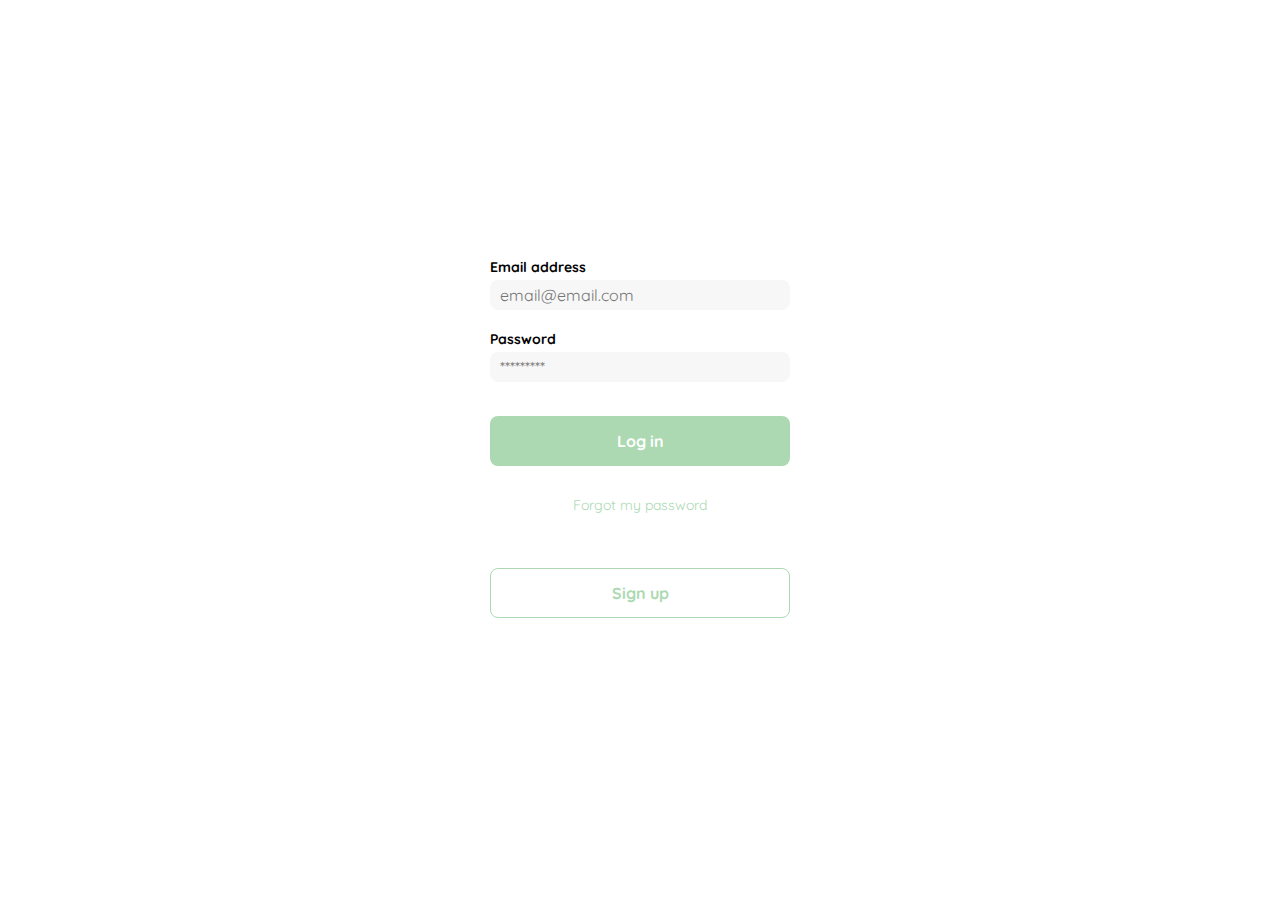
<file: index.html>
<!DOCTYPE html>
<html lang="en">
  <head>
    <meta charset="UTF-8" />
    <meta http-equiv="X-UA-Compatible" content="IE=edge" />
    <meta name="viewport" content="width=device-width, initial-scale=1.0" />
    <title>Document</title>
    <link rel="stylesheet" href="styles.css" />
    <link rel="preconnect" href="https://fonts.gstatic.com" crossorigin />
    <link
      href="https://fonts.googleapis.com/css2?family=Quicksand:wght@300;500;700&display=swap"
      rel="stylesheet"
    />
  </head>
  <body>
    <div class="public_container">
      <div class="form-container">
        <img src="./assets/img/logo_yard_sale.svg" alt="logo" class="logo" />
        <form action="/" class="form">
          <label for="email" class="label">Email address</label>
          <input
            type="password"
            placeholder="email@email.com"
            id="email"
            class="input input-password"
          />
          <label for="password" class="label">Password</label>
          <input
            type="password"
            placeholder="*********"
            id="password"
            class="input input-password"
          />
          <input
            type="submit"
            value="Log in"
            class="primary-button login-button"
          />
          <a href="/">Forgot my password</a>
        </form>
        <button class="secondary-button signup-button">Sign up</button>
      </div>
    </div>
  </body>
</html>
</file>
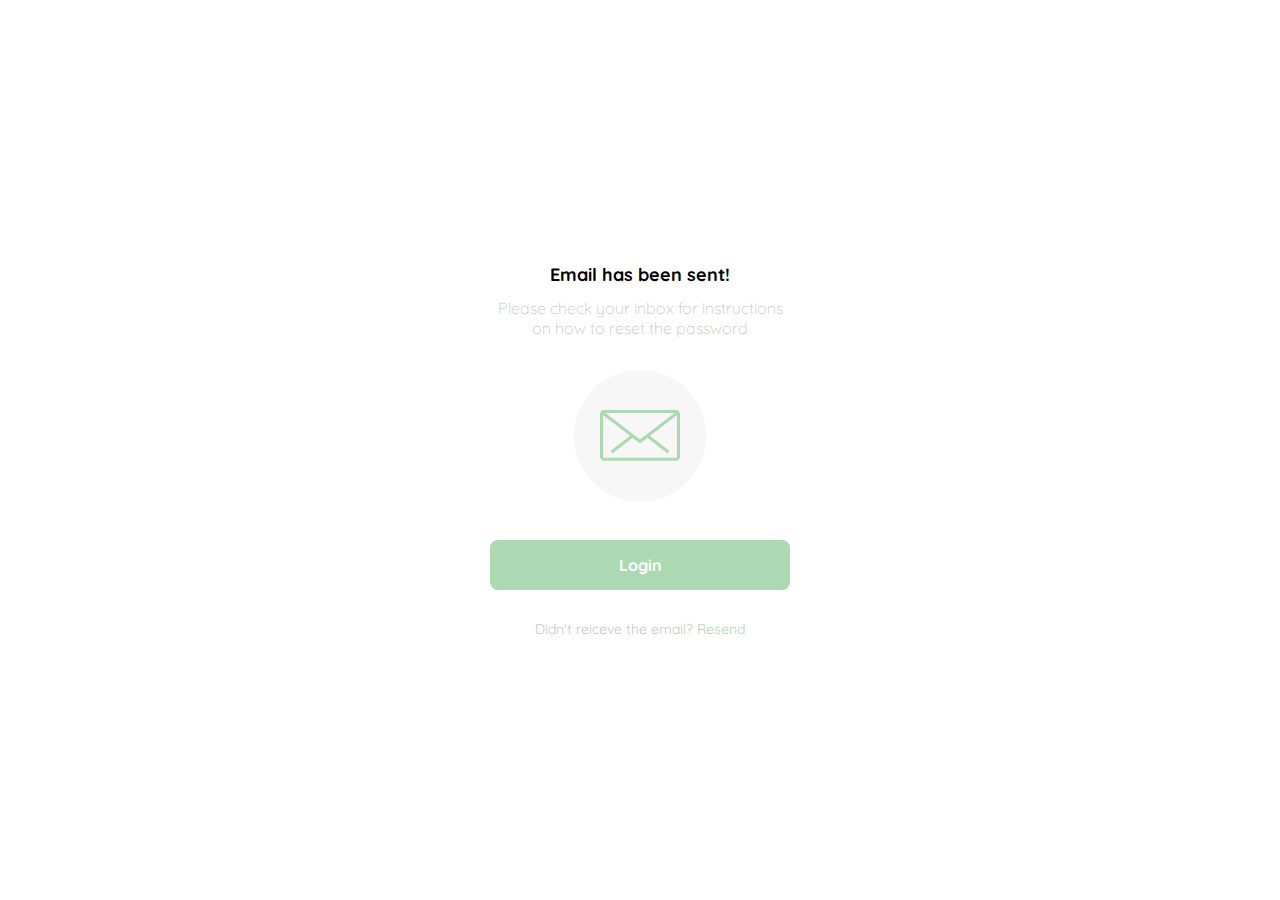
<file: email_send.html>
<!DOCTYPE html>
<html lang="en">
  <head>
    <meta charset="UTF-8" />
    <meta http-equiv="X-UA-Compatible" content="IE=edge" />
    <meta name="viewport" content="width=device-width, initial-scale=1.0" />
    <title>Document</title>
    <link rel="stylesheet" href="styles.css" />
    <link rel="preconnect" href="https://fonts.gstatic.com" crossorigin />
    <link
      href="https://fonts.googleapis.com/css2?family=Quicksand:wght@300;500;700&display=swap"
      rel="stylesheet"
    />
  </head>
  <body>
    <div class="public_container">
      <div class="form-container">
        <img src="./assets/img/logo_yard_sale.svg" alt="logo" class="logo" />
        <h1 class="title">Email has been sent!</h1>
        <p class="subtitle">
          Please check your inbox for instructions on how to reset the password
        </p>
        <div class="email-image">
          <img src="./assets/icon/email.svg" alt="email" />
        </div>
        <input
          type="submit"
          value="Login"
          class="primary-button login-button"
        />
        <p class="resend">
          <span>Didn't reiceve the email? </span><a href="#">Resend</a>
        </p>
      </div>
    </div>
  </body>
</html>
</file>
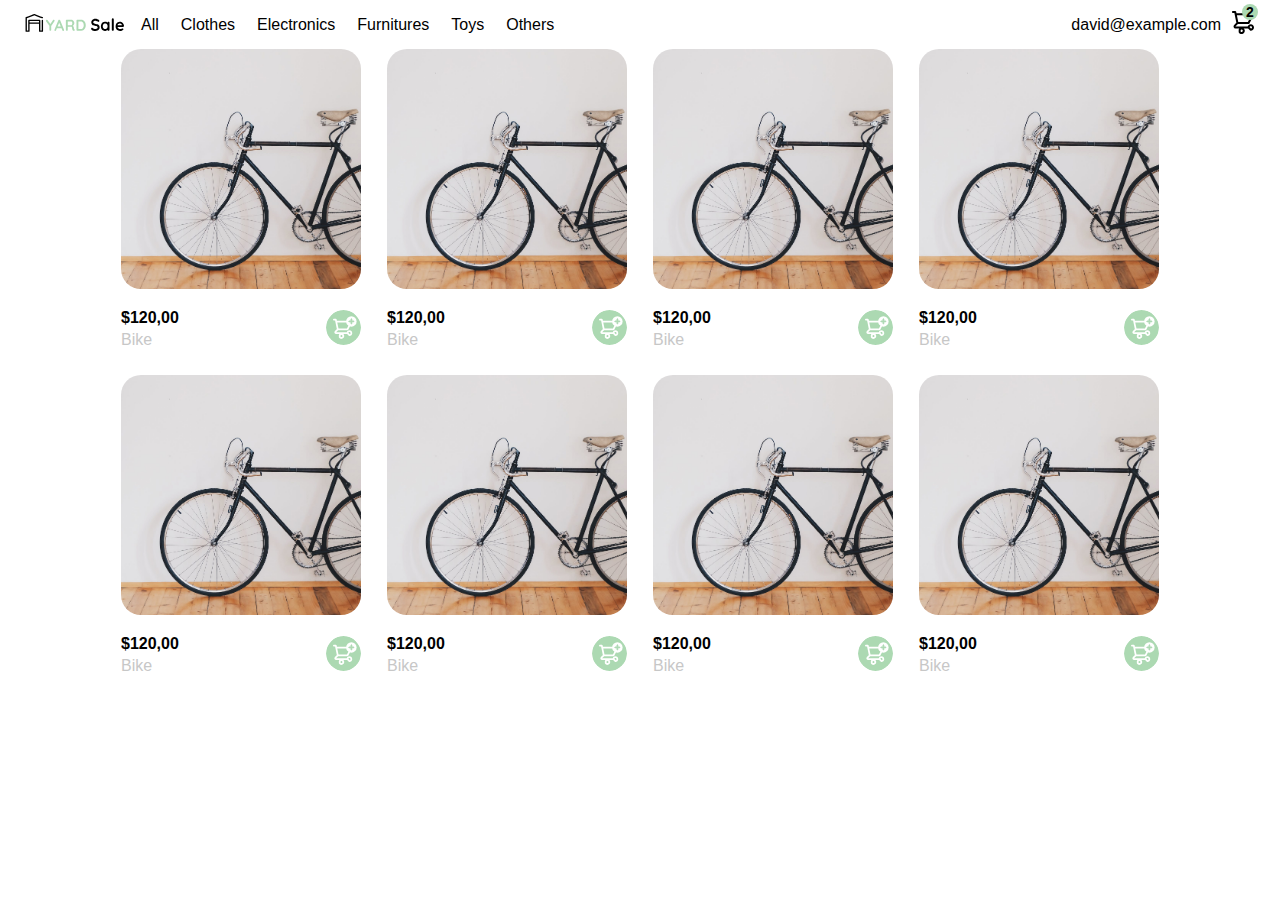
<file: home.html>
<!DOCTYPE html>
<html lang="en">
  <head>
    <meta charset="UTF-8" />
    <meta http-equiv="X-UA-Compatible" content="IE=edge" />
    <meta name="viewport" content="width=device-width, initial-scale=1.0" />
    <title>Document</title>
    <link rel="stylesheet" href="styles.css" />
  </head>
  <body>
    <header>
      <div class="navbar--left">
        <img
          src="./assets/icon/icon_menu.svg"
          alt="menu-icon"
          class="nav-menu-icon"
        />
        <img
          src="./assets/img/logo_yard_sale.svg"
          alt="logo"
          class="nav-logo"
        />
        <ul>
          <li>
            <a href="/">All</a>
          </li>
          <li>
            <a href="/">Clothes</a>
          </li>
          <li>
            <a href="/">Electronics</a>
          </li>
          <li>
            <a href="/">Furnitures</a>
          </li>
          <li>
            <a href="/">Toys</a>
          </li>
          <li>
            <a href="/">Others</a>
          </li>
        </ul>
      </div>
      <ul class="navbar--right">
        <li>david@example.com</li>
        <li class="navbar-shopping-cart">
          <img src="./assets/icon/icon_shopping_cart.svg" alt="" />
          <div>2</div>
        </li>
      </ul>
      <ul class="menu-desktop">
        <li>
          <a href="/">My orders</a>
        </li>
        <li>
          <a href="/">My account</a>
        </li>
        <li>
          <a href="/">Sign out</a>
        </li>
      </ul>
    </header>
    <main class="main-container">
      <div class="cards-container">
        <div class="product-card">
          <img src="./assets/img/bike.jpeg" alt="" class="product-img" />
          <div class="product-info">
            <div>
              <p>$120,00</p>
              <p>Bike</p>
            </div>
            <figure>
              <img src="./assets/icon/bt_add_to_cart.svg" alt="" />
            </figure>
          </div>
        </div>
        <div class="product-card">
          <img src="./assets/img/bike.jpeg" alt="" class="product-img" />
          <div class="product-info">
            <div>
              <p>$120,00</p>
              <p>Bike</p>
            </div>
            <figure>
              <img src="./assets/icon/bt_add_to_cart.svg" alt="" />
            </figure>
          </div>
        </div>
        <div class="product-card">
          <img src="./assets/img/bike.jpeg" alt="" class="product-img" />
          <div class="product-info">
            <div>
              <p>$120,00</p>
              <p>Bike</p>
            </div>
            <figure>
              <img src="./assets/icon/bt_add_to_cart.svg" alt="" />
            </figure>
          </div>
        </div>
        <div class="product-card">
          <img src="./assets/img/bike.jpeg" alt="" class="product-img" />
          <div class="product-info">
            <div>
              <p>$120,00</p>
              <p>Bike</p>
            </div>
            <figure>
              <img src="./assets/icon/bt_add_to_cart.svg" alt="" />
            </figure>
          </div>
        </div>
        <div class="product-card">
          <img src="./assets/img/bike.jpeg" alt="" class="product-img" />
          <div class="product-info">
            <div>
              <p>$120,00</p>
              <p>Bike</p>
            </div>
            <figure>
              <img src="./assets/icon/bt_add_to_cart.svg" alt="" />
            </figure>
          </div>
        </div>
        <div class="product-card">
          <img src="./assets/img/bike.jpeg" alt="" class="product-img" />
          <div class="product-info">
            <div>
              <p>$120,00</p>
              <p>Bike</p>
            </div>
            <figure>
              <img src="./assets/icon/bt_add_to_cart.svg" alt="" />
            </figure>
          </div>
        </div>
        <div class="product-card">
          <img src="./assets/img/bike.jpeg" alt="" class="product-img" />
          <div class="product-info">
            <div>
              <p>$120,00</p>
              <p>Bike</p>
            </div>
            <figure>
              <img src="./assets/icon/bt_add_to_cart.svg" alt="" />
            </figure>
          </div>
        </div>
        <div class="product-card">
          <img src="./assets/img/bike.jpeg" alt="" class="product-img" />
          <div class="product-info">
            <div>
              <p>$120,00</p>
              <p>Bike</p>
            </div>
            <figure>
              <img src="./assets/icon/bt_add_to_cart.svg" alt="" />
            </figure>
          </div>
        </div>
      </div>
    </main>
    <section class="menu-mobile">
      <ul class="mobile-list">
        <li>
          <a href="/">CATEGORIES</a>
        </li>
        <li>
          <a href="/">All</a>
        </li>
        <li>
          <a href="/">Clothes</a>
        </li>
        <li>
          <a href="/">Electronics</a>
        </li>
        <li>
          <a href="/">Furnitures</a>
        </li>
        <li>
          <a href="/">Toys</a>
        </li>
        <li>
          <a href="/">Others</a>
        </li>
      </ul>
      <ul class="mobile-list">
        <li>
          <a href="/">My orders</a>
        </li>
        <li>
          <a href="/">My account</a>
        </li>
      </ul>
      <ul>
        <li class="email">davidre0795@gmail.com</li>
        <li>
          <a href="/" class="sign-out">Sign out</a>
        </li>
      </ul>
    </section>
  </body>
</html>
</file>
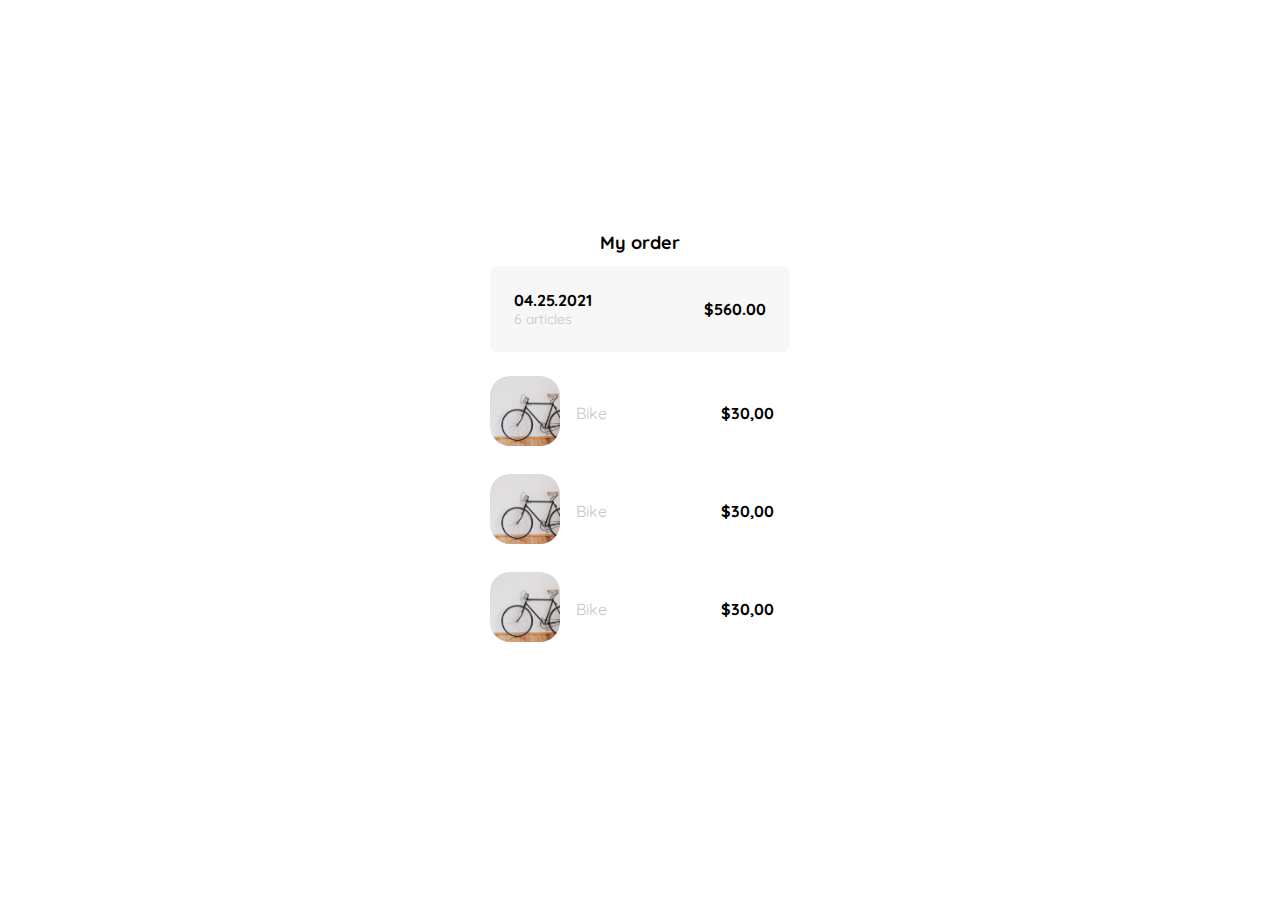
<file: my-order.html>
<!DOCTYPE html>
<html lang="en">
  <head>
    <meta charset="UTF-8" />
    <meta http-equiv="X-UA-Compatible" content="IE=edge" />
    <meta name="viewport" content="width=device-width, initial-scale=1.0" />
    <title>Document</title>
    <link rel="stylesheet" href="styles.css" />
    <link rel="preconnect" href="https://fonts.gstatic.com" crossorigin />
    <link
      href="https://fonts.googleapis.com/css2?family=Quicksand:wght@300;500;700&display=swap"
      rel="stylesheet"
    />
  </head>
  <body>
    <div class="my-order">
      <div class="my-order-container">
        <h1 class="title">My order</h1>
        <div class="my-order-content">
          <div class="order">
            <p>
              <span>04.25.2021</span>
              <span>6 articles</span>
            </p>
            <p>$560.00</p>
          </div>
          <div class="shopping-cart">
            <figure>
              <img src="./assets/img/bike.jpeg" alt="bike" />
            </figure>
            <p>Bike</p>
            <p>$30,00</p>
          </div>
          <div class="shopping-cart">
            <figure>
              <img src="./assets/img/bike.jpeg" alt="bike" />
            </figure>
            <p>Bike</p>
            <p>$30,00</p>
          </div>
          <div class="shopping-cart">
            <figure>
              <img src="./assets/img/bike.jpeg" alt="bike" />
            </figure>
            <p>Bike</p>
            <p>$30,00</p>
          </div>
        </div>
      </div>
    </div>
  </body>
</html>
</file>
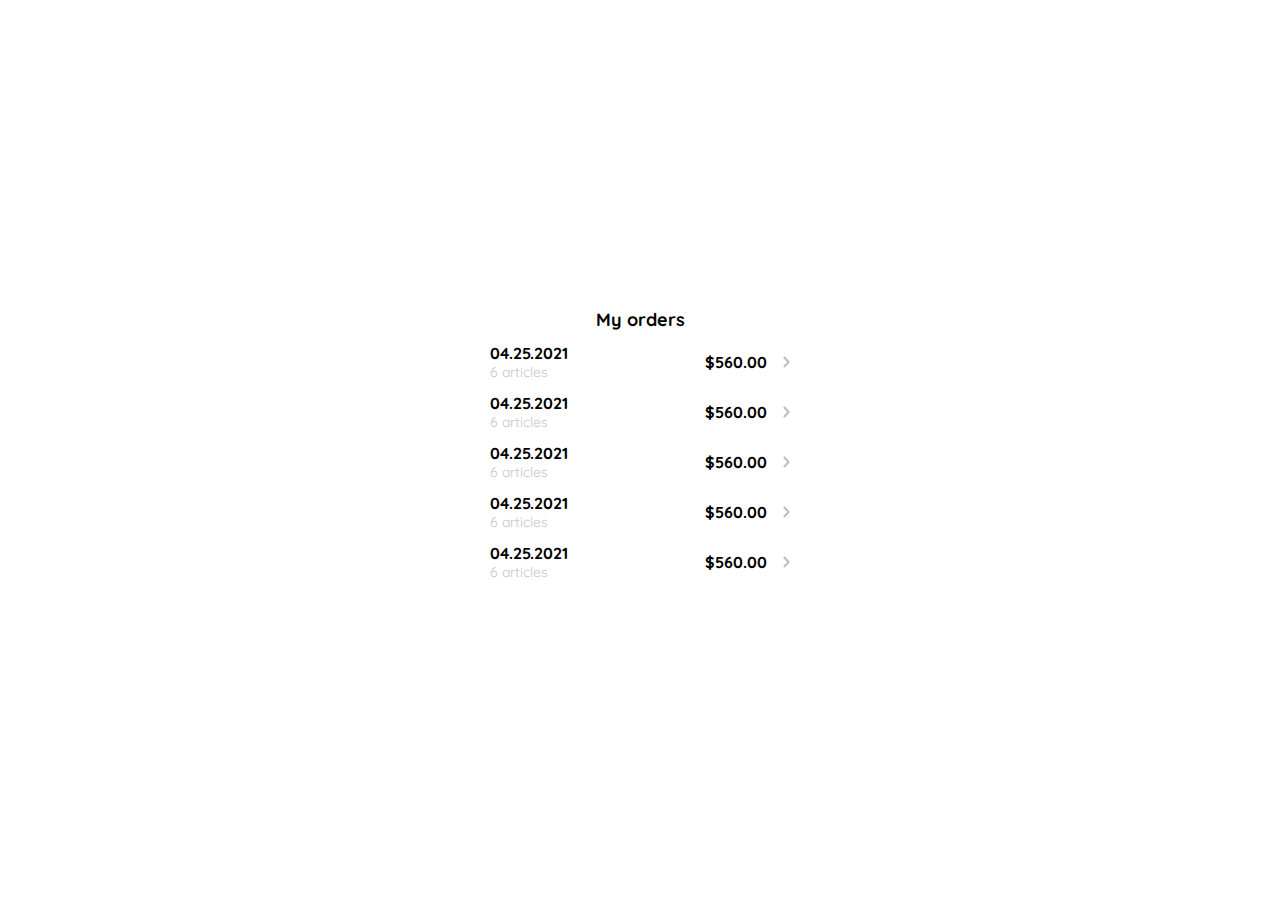
<file: my-orders.html>
<!DOCTYPE html>
<html lang="en">
  <head>
    <meta charset="UTF-8" />
    <meta http-equiv="X-UA-Compatible" content="IE=edge" />
    <meta name="viewport" content="width=device-width, initial-scale=1.0" />
    <title>Document</title>
    <link rel="stylesheet" href="styles.css" />
    <link rel="preconnect" href="https://fonts.gstatic.com" crossorigin />
    <link
      href="https://fonts.googleapis.com/css2?family=Quicksand:wght@300;500;700&display=swap"
      rel="stylesheet"
    />
  </head>
  <body>
    <div class="my-order">
      <div class="my-order-container">
        <h1 class="title">My orders</h1>
        <div class="my-order-content">
          <div class="orders">
            <p>
              <span>04.25.2021</span>
              <span>6 articles</span>
            </p>
            <p>$560.00</p>
            <img src="./assets/icon/flechita.svg" alt="arrow" />
          </div>
        </div>
        <div class="my-order-content">
          <div class="orders">
            <p>
              <span>04.25.2021</span>
              <span>6 articles</span>
            </p>
            <p>$560.00</p>
            <img src="./assets/icon/flechita.svg" alt="arrow" />
          </div>
        </div>
        <div class="my-order-content">
          <div class="orders">
            <p>
              <span>04.25.2021</span>
              <span>6 articles</span>
            </p>
            <p>$560.00</p>
            <img src="./assets/icon/flechita.svg" alt="arrow" />
          </div>
        </div>
        <div class="my-order-content">
          <div class="orders">
            <p>
              <span>04.25.2021</span>
              <span>6 articles</span>
            </p>
            <p>$560.00</p>
            <img src="./assets/icon/flechita.svg" alt="arrow" />
          </div>
        </div>
        <div class="my-order-content">
          <div class="orders">
            <p>
              <span>04.25.2021</span>
              <span>6 articles</span>
            </p>
            <p>$560.00</p>
            <img src="./assets/icon/flechita.svg" alt="arrow" />
          </div>
        </div>
      </div>
    </div>
  </body>
</html>
</file>
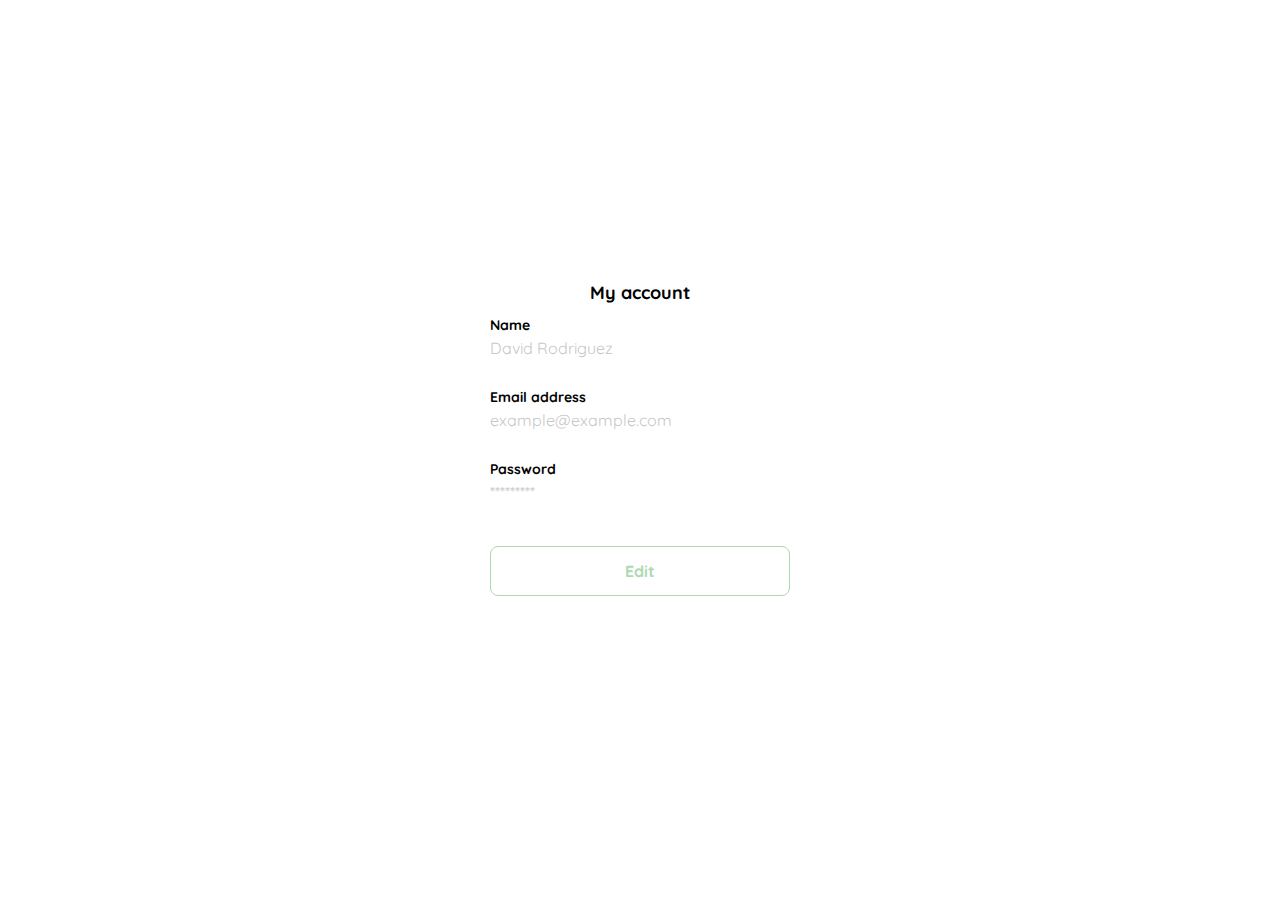
<file: my-profile.html>
<!DOCTYPE html>
<html lang="en">
  <head>
    <meta charset="UTF-8" />
    <meta http-equiv="X-UA-Compatible" content="IE=edge" />
    <meta name="viewport" content="width=device-width, initial-scale=1.0" />
    <title>Document</title>
    <link rel="stylesheet" href="styles.css" />
    <link rel="preconnect" href="https://fonts.gstatic.com" crossorigin />
    <link
      href="https://fonts.googleapis.com/css2?family=Quicksand:wght@300;500;700&display=swap"
      rel="stylesheet"
    />
  </head>
  <body>
    <div class="public_container">
      <div class="form-container">
        <h1 class="title">My account</h1>
        <form action="/" class="form">
          <label for="name" class="label">Name</label>
          <p class="text">David Rodriguez</p>
          <label for="email" class="label">Email address</label>
          <p class="text">example@example.com</p>
          <label for="password" class="label">Password</label>
          <p class="text">*********</p>
          <input
            type="submit"
            value="Edit"
            class="secondary-button login-button"
          />
        </form>
      </div>
    </div>
  </body>
</html>
</file>
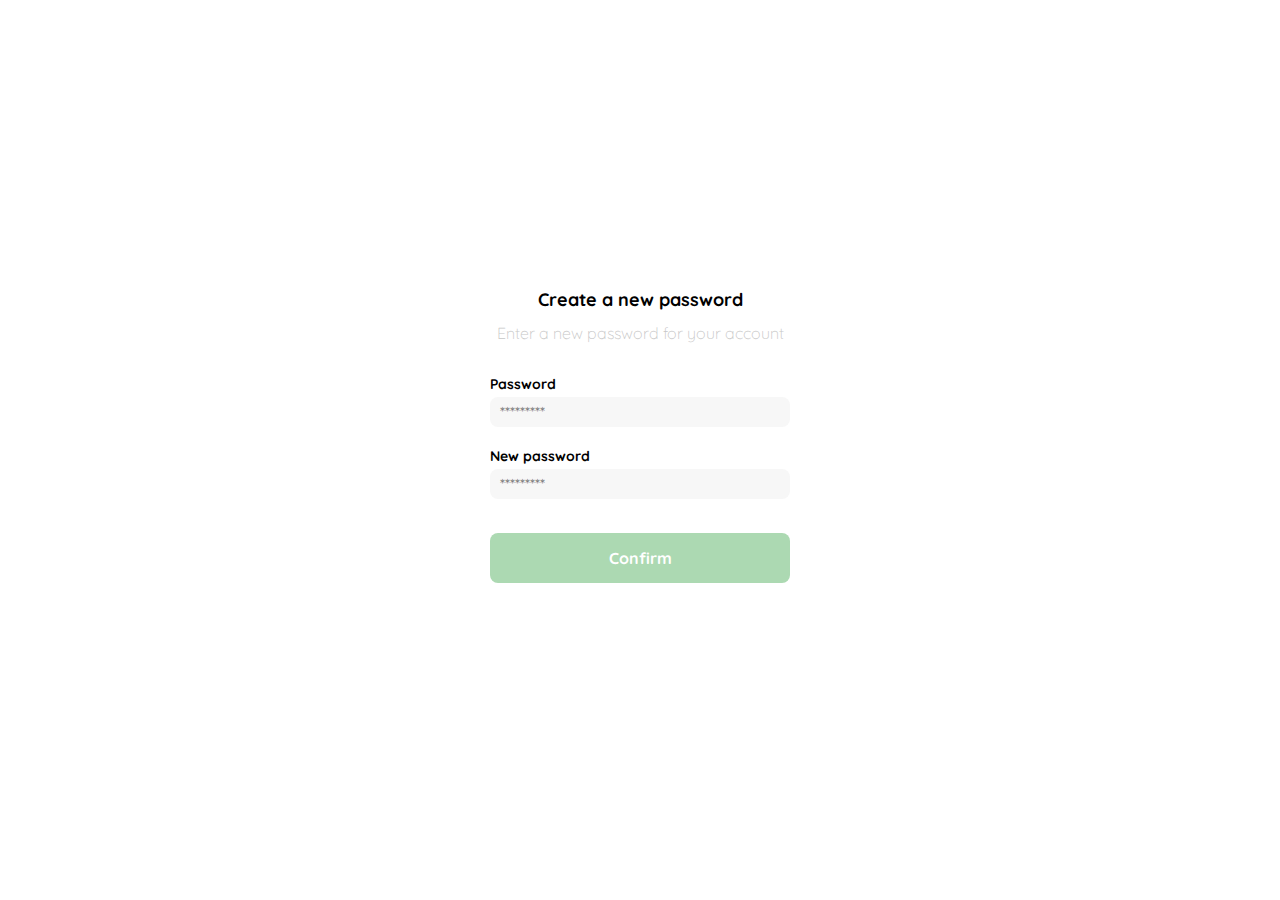
<file: new-password.html>
<!DOCTYPE html>
<html lang="en">
  <head>
    <meta charset="UTF-8" />
    <meta http-equiv="X-UA-Compatible" content="IE=edge" />
    <meta name="viewport" content="width=device-width, initial-scale=1.0" />
    <title>Document</title>
    <link rel="stylesheet" href="styles.css" />
    <link rel="preconnect" href="https://fonts.gstatic.com" crossorigin />
    <link
      href="https://fonts.googleapis.com/css2?family=Quicksand:wght@300;500;700&display=swap"
      rel="stylesheet"
    />
  </head>
  <body>
    <div class="public_container">
      <div class="form-container">
        <img src="./assets/img/logo_yard_sale.svg" alt="logo" class="logo" />
        <h1 class="title">Create a new password</h1>
        <p class="subtitle">Enter a new password for your account</p>
        <form action="/" class="form">
          <label for="password" class="label">Password</label>
          <input
            type="password"
            placeholder="*********"
            id="password"
            class="input input-password"
          />
          <label for="new-password" class="label">New password</label>
          <input
            type="password"
            placeholder="*********"
            id="new-password"
            class="input input-password"
          />
          <input
            type="submit"
            value="Confirm"
            class="primary-button login-button"
          />
        </form>
      </div>
    </div>
  </body>
</html>
</file>
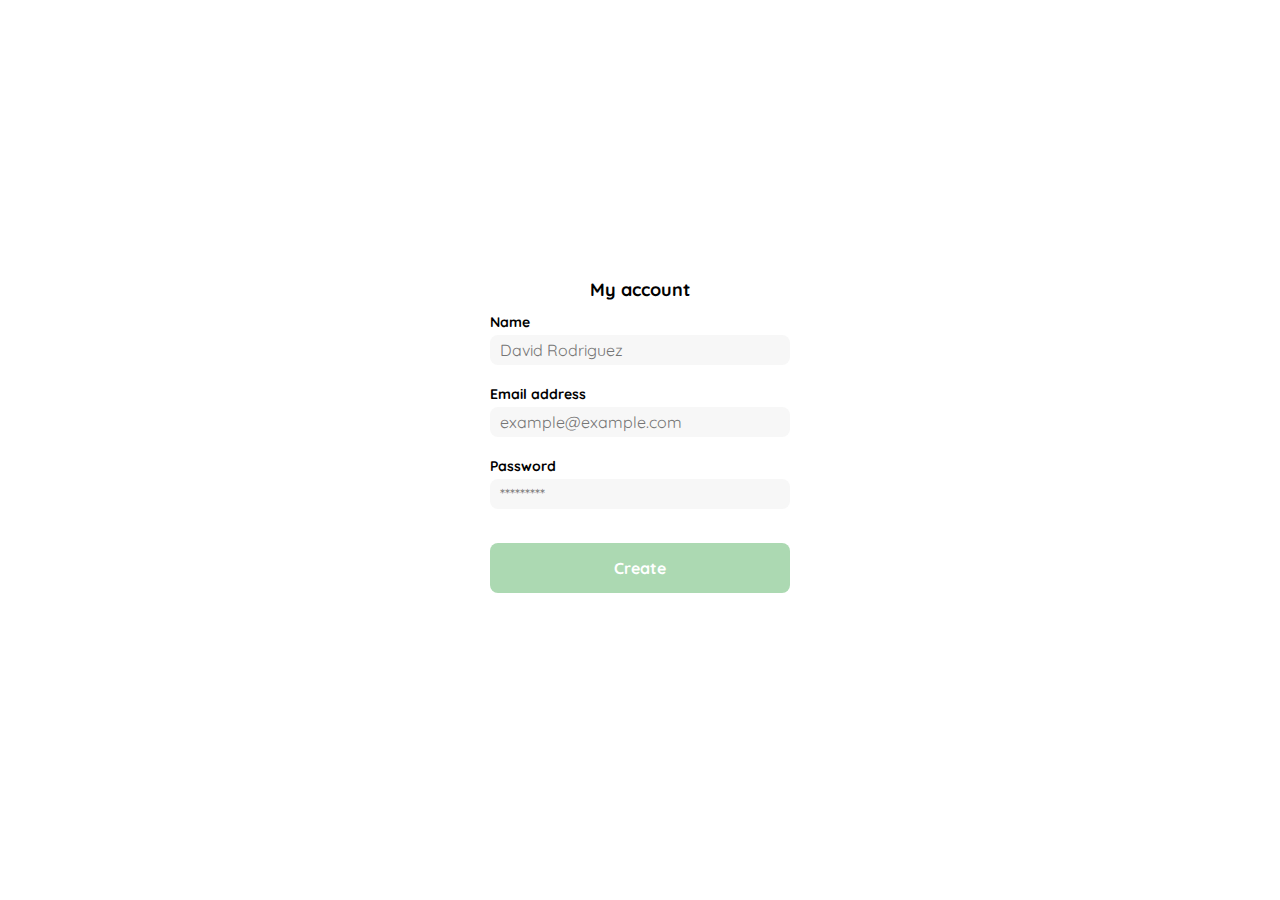
<file: sign-up.html>
<!DOCTYPE html>
<html lang="en">
  <head>
    <meta charset="UTF-8" />
    <meta http-equiv="X-UA-Compatible" content="IE=edge" />
    <meta name="viewport" content="width=device-width, initial-scale=1.0" />
    <title>Document</title>
    <link rel="stylesheet" href="styles.css" />
    <link rel="preconnect" href="https://fonts.gstatic.com" crossorigin />
    <link
      href="https://fonts.googleapis.com/css2?family=Quicksand:wght@300;500;700&display=swap"
      rel="stylesheet"
    />
  </head>
  <body>
    <div class="public_container">
      <div class="form-container">
        <h1 class="title">My account</h1>
        <form action="/" class="form">
          <label for="name" class="label">Name</label>
          <input
            type="text"
            placeholder="David Rodriguez"
            id="name"
            class="input input-name"
          />
          <label for="email" class="label">Email address</label>
          <input
            type="email"
            placeholder="example@example.com"
            id="email"
            class="input input-email"
          />
          <label for="password" class="label">Password</label>
          <input
            type="password"
            placeholder="*********"
            id="password"
            class="input input-password"
          />
          <input
            type="submit"
            value="Create"
            class="primary-button login-button"
          />
        </form>
      </div>
    </div>
  </body>
</html>
</file>
<file: styles.css>
:root {
    --black:#000000;
    --white: #FFFFFF;
    --very-light-pink: #C7C7C7;
    --text-input-field: #F7F7F7;
    --dark: #232830;
    --hospital-green: #ACD9B2;
    --sm: 14px;
    --md: 16px;
    --lg: 18px;
}

* {
    font-family: 'Quicksand', sans-serif;;
    margin: 0px;
    box-sizing: border-box;
    padding:0px
}

/*HEADER*/
header {
    display: flex;
    justify-content: space-between;
    padding: 10px 25px;
}

.menu-desktop {
    display: none;
    width: 140px;
    height: auto;
    border: 1px solid var(--very-light-pink);
    border-radius: 6px;
    list-style: none;
    padding: 20px 20px 0px 20px;
}

.menu-desktop li {
    text-align: end;
    font-weight: bold;
}

.menu-desktop li:last-child {
    padding-top: 20px;
    border-top: 1px solid var(--very-light-pink);
    color: var(--hospital-green);
}

.menu-desktop li a {
    display: inline-block;
    color: black;
    text-decoration: none;
    margin-bottom: 20px;
}

.menu-desktop li:last-child a {
    color: var(--hospital-green);
    font-size: var(--sm);
}

.nav-logo {
    width: 100px;
}

.navbar--left {
    display: flex;
    align-items: center;
    gap: 30px;
}

.navbar--left ul {
    display: none;
    list-style: none;
    align-items: center;
    gap: 10px;
}

.navbar--right {
    display: flex;
    list-style: none;
    align-items: center;
    gap: 10px;
}

.navbar--left ul a, .navbar--right a {
    text-decoration: none;
    color: black;
    padding: 5px;
    border: 1px solid white;
    border-radius: 5px;
}

.navbar--left ul a:hover, 
.navbar--right a:hover {
    color: var(--hospital-green);
    border: 1px solid var(--hospital-green);
}

.navbar-shopping-cart {
    position: relative;
}

.navbar-shopping-cart div {
    width: 16px;
    height: 16px;
    background-color: var(--hospital-green);
    border-radius: 50%;
    font-size: var(--sm);
    font-weight: bold;
    position: absolute;
    top: -6px;
    right: -3px;
    display: flex;
    justify-content: center;
    align-items: center;
}

@media (min-width: 800px) {
    .navbar--left ul {
        display: flex;
    }

    .navbar--left {
        gap: 10px;
    }

    .nav-menu-icon {
        display: none;
    }
}

/*HEADER*/

/*NEW PASSWORD*/
.public_container {
    display: grid;
    place-items: center;
    width: 100%;
    height: 100vh;
}

.form-container {
    display: grid;
    grid-template-rows: auto 1fr auto;
    width: 300px;
    justify-items: center;
}

.logo {
    width: 150px;
    margin-bottom: 48px;
    justify-self: center;
}

.title {
    font-size: var(--lg);
    margin-bottom: 12px;
    text-align: center;
}

.subtitle {
    color: var(--very-light-pink);
    font-size: var(--md);
    font-weight: 300;
    margin-top: 0;
    margin-bottom: 32px;
    text-align: center;
}

.form {
    display: flex;
    flex-direction: column;
}

.label {
    font-size: var(--sm);
    font-weight: bold;
    margin-bottom: 4px;
}

.input {
    background-color: var(--text-input-field);
    border: none;
    border-radius: 8px;
    height: 30px;
    font-size: var(--md);
    margin-bottom: 20px;
    text-indent: 10px;
    width: 300px;
}

.primary-button {
    background-color: var(--hospital-green);
    border-radius: 8px;
    border: none;
    color: var(--white);
    width: 100%;
    cursor: pointer;
    font-size: var(--md);
    font-weight: bold;
    height: 50px;
}

.login-button {
    margin-top: 14px;
    margin-bottom: 30px;
}

@media (min-width: 640px) {
    .logo {
        display: none;
    }
}
/*NEW PASSWORD*/


/*EMAIL SEND*/
.email-image {
    width: 132px;
    height: 132px;
    border-radius: 50%;
    background-color: var(--text-input-field);
    display: flex;
    justify-content: center;
    align-items: center;
    margin-bottom: 24px;
}

.email-image img {
    width: 80px;
}

.resend {
    font-size: var(--sm);
}

.resend span {
    color: var(--very-light-pink);
}

.resend a {
    color: var(--hospital-green);
    text-decoration: none;
}
/*EMAIL SEND*/

/*LOGIN*/
.form a {
    color: var(--hospital-green);
    text-decoration: none;
    margin-bottom: 54px;
    text-align: center;
    font-size: var(--sm);
}

.secondary-button {
    background-color: white;
    border-radius: 8px;
    border: 1px solid var(--hospital-green);
    color: var(--hospital-green);
    width: 100%;
    cursor: pointer;
    font-size: var(--md);
    font-weight: bold;
    height: 50px;
    width: 300px;
    position: absolute;
    bottom: 0;
    margin-bottom: 24px;
}

@media (min-width: 640px) {
    .secondary-button {
        position: relative;
    }
}
/*LOGIN*/

/*MY PROFILE*/
.text {
    color: var(--very-light-pink);
    height: 30px;
    font-size: var(--md);
    margin-bottom: 20px;
    width: 300px;
}
/*MY PROFILE*/
/*HOME*/
.cards-container {
    display: grid;
    grid-template-columns: repeat(auto-fill,140px);
    gap: 26px;
    place-content: center;
}

.product-card {
    width: 140px;
}

.product-card img{
    width: 140px;
    height: 140px;
    border-radius: 20px;
    object-fit: cover;
}

.product-info {
    display: flex;
    justify-content: space-between;
    align-items: center;
    margin-top: 16px;
}

.product-info figure img {
    width: 35px;
    height: 35px;
}

.product-info p:nth-child(1){
    font-weight: bold;
    font-size: var(--md);
    margin-bottom: 4px;
}

.product-info p:nth-child(2){
    font-size: var(--sd);
    margin-top: 0px;
    margin-bottom: 0px;
    color: var(--very-light-pink);
}

@media (min-width: 640px) {
    .cards-container {
        grid-template-columns: repeat(auto-fill,240px);
    }
    .product-card {
        width: 240px;
    }
    .product-card img{
        width: 240px;
        height: 240px;
    }
}
/*HOME*/

/*MENÚ MOBILE*/
.menu-mobile{
    display: none;
    flex-direction: column;
    background-color: white;
    position: absolute;
    top: 0;
    height: 100vh;
    width: 100vw;
    padding: 100px 24px;
    font-weight: bold;
    justify-content: space-between;
}

.mobile-list {
    display: flex;
    flex-direction: column;
    gap: 30px;
    padding-bottom: 50px;
    border-bottom: 1px solid gray;
}

.menu-mobile ul li {
    list-style: none;
}

.menu-mobile ul a {
    text-decoration: none;
    color: black;
}

.menu-mobile .email {
    font-size: var(--sm);
    font-weight: 300;
    padding-bottom: 10px;
}

.menu-mobile .sign-out {
    color: var(--hospital-green);
}
/*MENÚ MOBILE*/

/*MY ORDER*/
.my-order {
    width: 100%;
    height: 100vh;
    display: grid;
    place-items: center;
}

.my-order-container {
    display: grid;
    grid-template-rows: auto 1fr auto;
    width: 300px;
}

.my-order-content {
    display: flex;
    flex-direction: column;
}

.order {
    display: grid;
    grid-template-columns: auto 1fr;
    gap: 16px;
    align-items: center;
    background-color: var(--text-input-field);
    margin-bottom: 24px;
    border-radius: 8px;
    padding: 24px;
}
.order p:nth-child(1) {
    display: flex;
    flex-direction: column;
}
.order p span:nth-child(1) {
    font-size: var(--md);
    font-weight: bold;
}
.order p span:nth-child(2) {
    font-size: var(--sm);
    color: var(--very-light-pink);
}
.order p:nth-child(2) {
    text-align: end;
    font-weight: bold;
}

.shopping-cart {
    display: grid;
    grid-template-columns: auto 1fr auto auto;
    gap: 16px;
    margin-bottom: 24px;
    align-items: center;
}
.shopping-cart figure {
    margin: 0;
}
.shopping-cart figure img {
    width: 70px;
    height: 70px;
    border-radius: 20px;
    object-fit: cover;
}
.shopping-cart p:nth-child(2) {
    color: var(--very-light-pink);
}
.shopping-cart p:nth-child(3) {
    font-size: var(--md);
    font-weight: bold;
}

/*MY ORDER*/

/*MY ORDERS*/
.orders {
    display: grid;
    grid-template-columns: auto 1fr auto;
    gap: 16px;
    align-items: center;
    margin-bottom: 12px;
}

.orders p:nth-child(1) {
    display: flex;
    flex-direction: column;
}
.orders p span:nth-child(1) {
    font-size: var(--md);
    font-weight: bold;
}
.orders p span:nth-child(2) {
    font-size: var(--sm);
    color: var(--very-light-pink);
}
.orders p:nth-child(2) {
    text-align: end;
    font-weight: bold;
}
/*MY ORDERS*/
</file>
